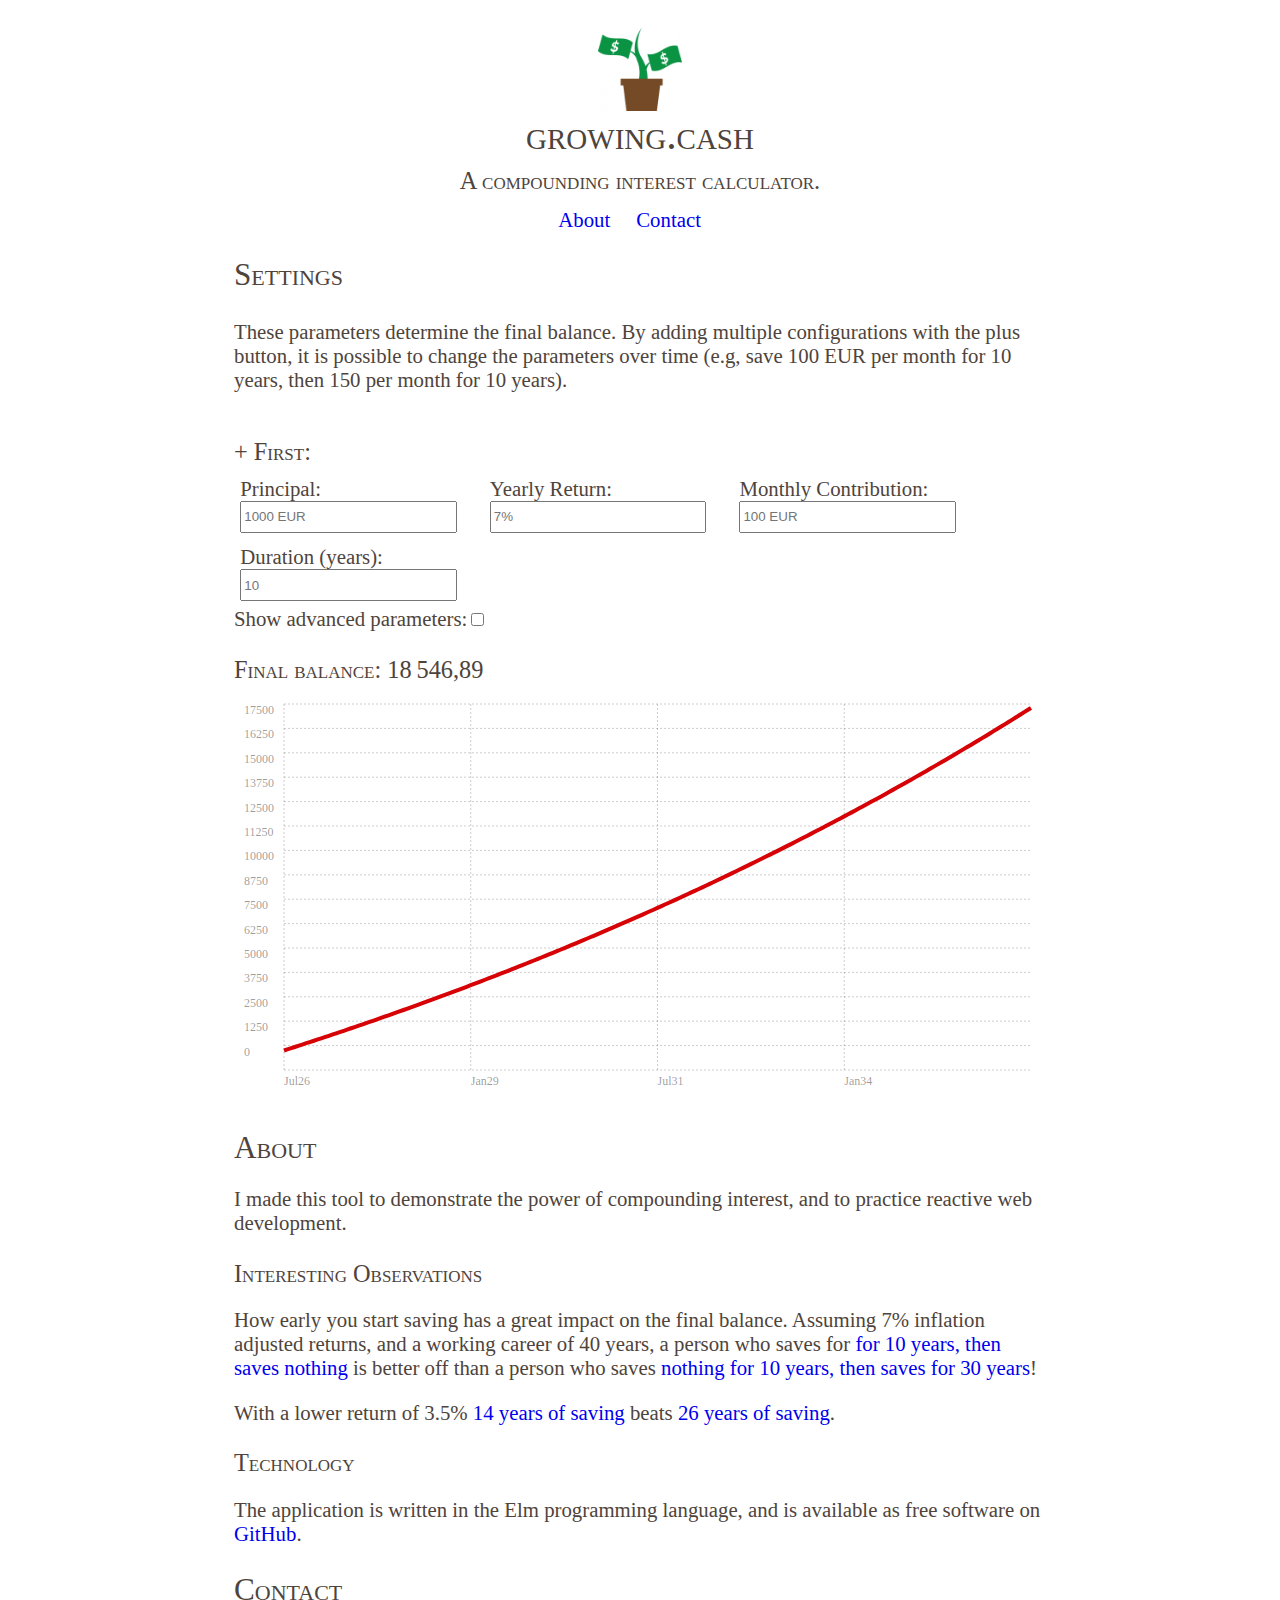
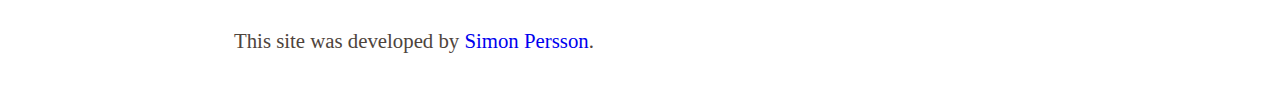
<file: index.html>
<!DOCTYPE html>
<html>
  <head>
    <meta charset="utf-8" /> 
    <title>growing.cash</title>
    <meta name="viewport" content="width=device-width, initial-scale=1">
<style>html{box-sizing:border-box}*,*:before,*:after{box-sizing:inherit}.input-box{float:left;margin-right:1em;padding:.3em;width:11em}.input-box label,.input-box input,.input-box select{display:block;width:100%}.input-box input,.input-box select{height:2rem}#chart{height:20em}@media screen and (max-width:500px){.input-box{margin:0;padding:0;width:100%}input,select{padding:5px;margin:0}#chart{height:10em}}.row{width:100%;display:flex;flex-wrap:wrap}#header a{padding-right:1em}h1 img{height:2em;display:block;margin:auto}#header{text-align:center}h1{text-align:center}h1,h2,h3{font-family:Georgia,serif;font-variant:small-caps;text-transform:none;font-weight:100;margin-bottom:.2em}body{margin:0 auto;max-width:40em;font-family:'Georgia','Cambria',serif;font-size:1.3em;color:#4e443c;border-style:solid;border-color:transparent;border-width:0 .5em 1em .5em}a{text-decoration:none}.ct-series-a .ct-point{stroke-width:0}.sub-header{margin-top:0;margin-bottom:.5em}.ct-label{fill:rgba(0,0,0,0.4);color:rgba(0,0,0,0.4);font-size:.75rem;line-height:1}.ct-chart-line .ct-label,.ct-chart-bar .ct-label{display:block;display:-webkit-box;display:-moz-box;display:-ms-flexbox;display:-webkit-flex;display:flex}.ct-grid{stroke:rgba(0,0,0,0.2);stroke-width:1px;stroke-dasharray:2px}.ct-line{fill:none;stroke-width:4px}.ct-series-a .ct-point,.ct-series-a .ct-line{stroke:#d70206}</style>
    <script async src="bundle.js" onload="initElm(); initPlot();"></script>
    <meta name="description" content="An interactive compounding interest calculator.">
    <meta name="keywords" content="interest,compounding,saving,finance,retirement">
    <meta name="author" content="Simon Persson">
  </head>
  <body>
    <div id="header">
      <h1>
        <img src="logo.png" alt="Plant growing dollar bills."/>
	growing.cash
      </h1>
      <h3 class="sub-header">
	A compounding interest calculator.
      </h3>
      <a href="#about">About</a>
      <a href="#contact">Contact</a>
    </div>
    <div class="row">
	    <h2>Settings</h2> 
	    <p>These parameters determine the final balance. By adding multiple 
	    configurations with the plus button, it is possible to change the 
	    parameters over time (e.g, save 100 EUR per month for 10 years, 
	    then 150 per month for 10 years).</p>
    </div>
    <div id="main-app">
    </div>
    <div id="chart"></div>
    <section id="about">
      <h2>About</h2>
      <p>I made this tool to demonstrate the power of compounding interest, and
      to practice reactive web development.</p>
      <h3>Interesting Observations</h3>
      <p>How early you start saving has a great impact on the final balance.
      Assuming 7% inflation adjusted returns, and a working career of 40 years, a person who saves
      for <a href="/?q=eyJmIjp7ImkiOjEsImEiOjcsInkiOjEwLCJiIjoxMDAsImMiOjAsImQiOjF9LCJpIjowLCJwIjpbeyJpIjo0LCJhIjo3LCJ5IjozMCwiYiI6MCwiYyI6MCwiZCI6MX1dLCJzIjpmYWxzZSwidSI6NH0">for 10 years, then saves nothing</a>
      is better off than a person who saves
      <a href="/?q=eyJmIjp7ImkiOjEsImEiOjcsInkiOjEwLCJiIjowLCJjIjowLCJkIjoxfSwiaSI6MCwicCI6W3siaSI6MiwiYSI6NywieSI6MzAsImIiOjEwMCwiYyI6MCwiZCI6MX1dLCJzIjpmYWxzZSwidSI6Mn0">nothing for 10 years, then saves for 30 years</a>!</p>
      <p>With a lower return of 3.5%
      <a href="/?q=eyJmIjp7ImkiOjEsImEiOjMuNSwieSI6MTQsImIiOjEwMCwiYyI6MCwiZCI6MX0sImkiOjAsInAiOlt7ImkiOjQsImEiOjMuNSwieSI6MjYsImIiOjAsImMiOjAsImQiOjF9XSwicyI6ZmFsc2UsInUiOjR9">14 years of saving</a> beats
      <a href="/?q=eyJmIjp7ImkiOjEsImEiOjMuNSwieSI6MTQsImIiOjAsImMiOjAsImQiOjF9LCJpIjowLCJwIjpbeyJpIjoyLCJhIjozLjUsInkiOjI2LCJiIjoxMDAsImMiOjAsImQiOjF9XSwicyI6ZmFsc2UsInUiOjJ9">26 years of saving</a>.</p>

      <h3>Technology</h3>
      <p>The application is written in the Elm programming language, and is available as free
      software on <a href="https://github.com/SimonPersson/elm-interest">GitHub</a>.</p>
    </section>
    <section id="contact">
      <h2>Contact</h2>
      <p>This site was developed by
      <a href="&#109;&#97;&#105;&#x6c;&#x74;&#111;&#58;&#115;&#x69;&#109;&#111;&#110;&#x40;&#102;&#108;&#x61;&#115;&#107;&#x70;&#x6f;&#x73;&#116;&#46;&#109;&#101;">Simon Persson</a>.</p>
    </section>
  </body>
</html>
</file>
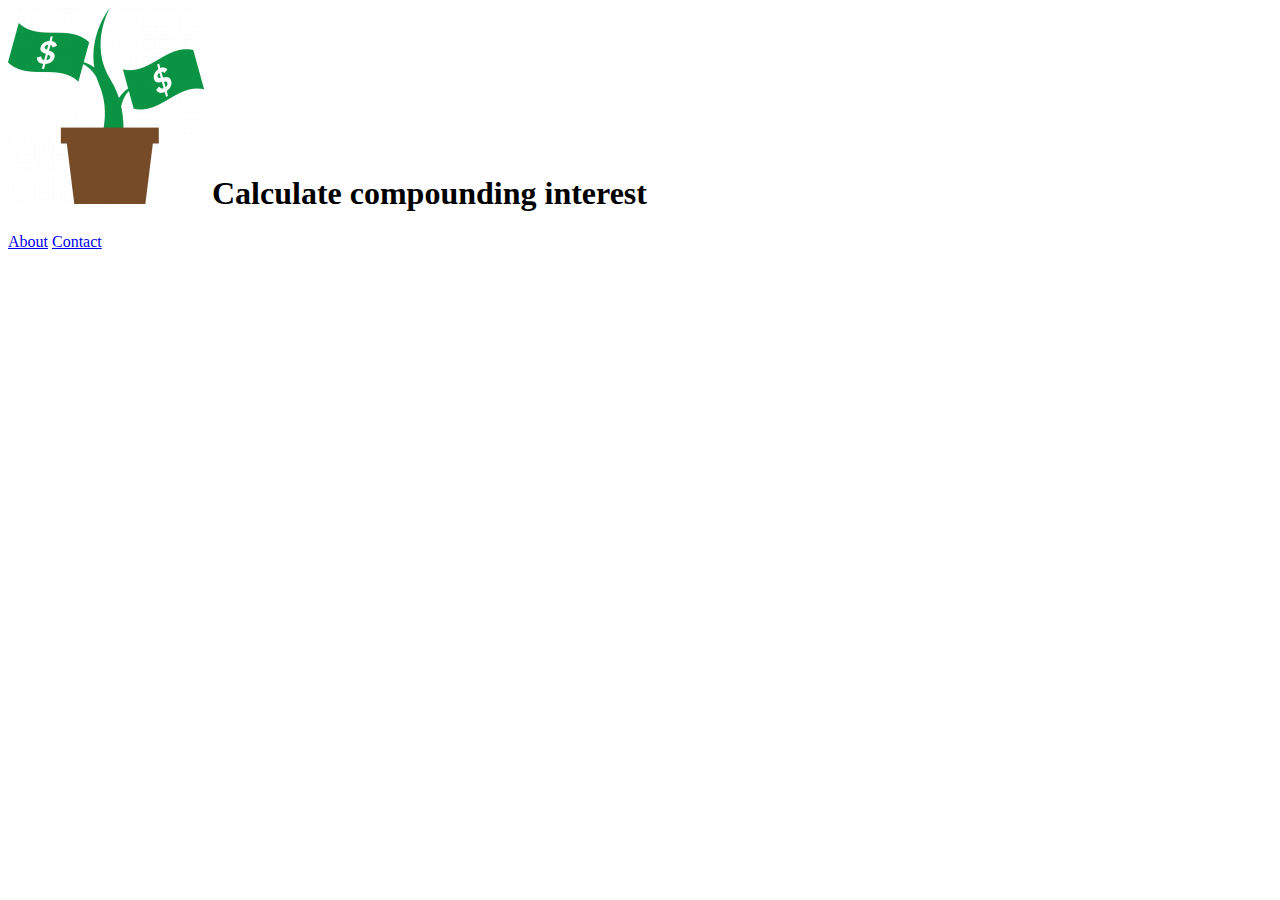
<file: static/intro2.html>
</style>
    <meta name="description" content="An interactive compounding interest calculator.">
    <meta name="keywords" content="interest,compounding,saving,finance,retirement">
    <meta name="author" content="Simon Persson">
  </head>
  <body>
    <div id="header">
      <h1>
        <img src="logo.png" alt="Plant growing dollar bills."/>
	Calculate compounding interest
      </h1>
      <a href="#about">About</a>
      <a href="#contact">Contact</a>
    </div>
    <div id="main-app">
</file>
